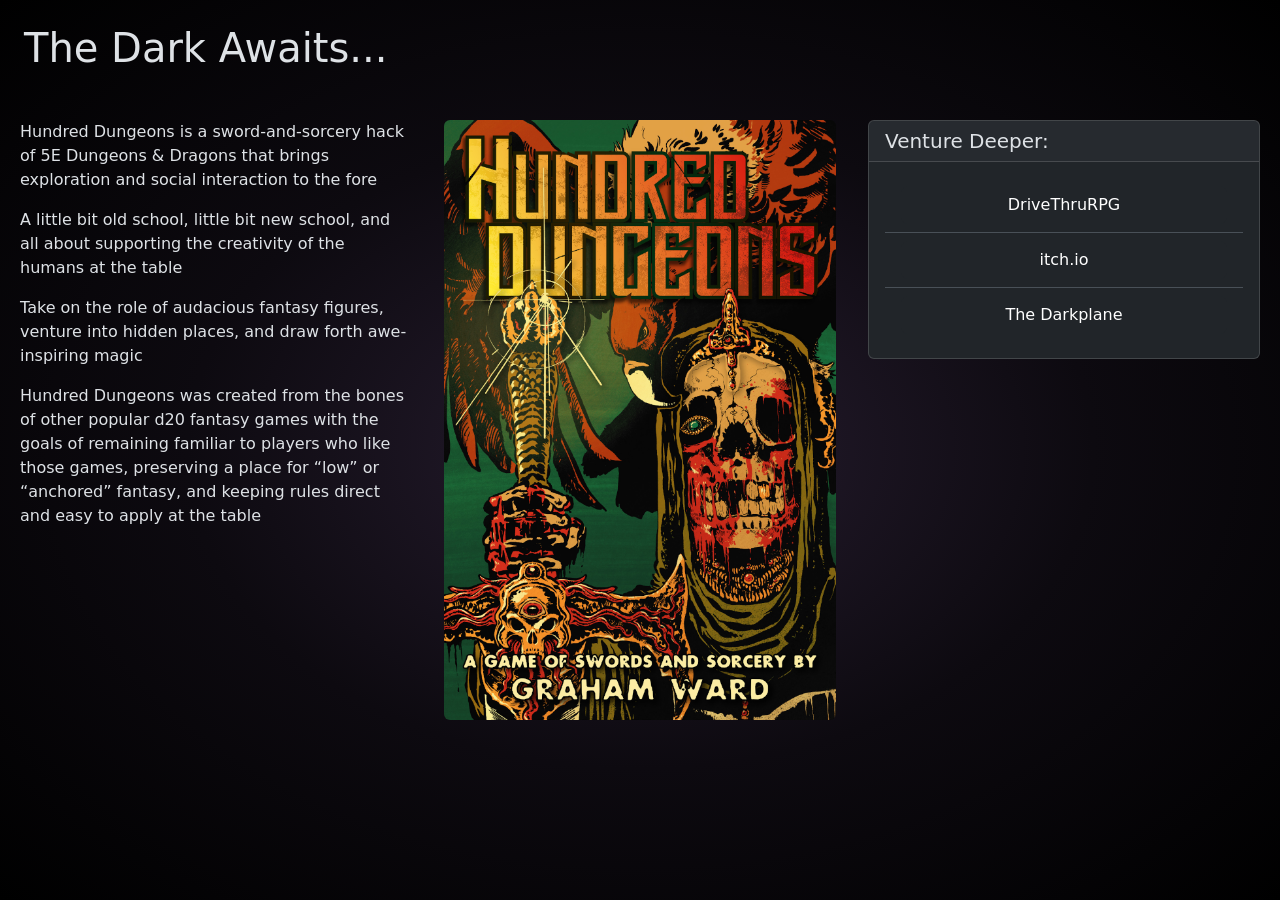
<file: index.html>
<!DOCTYPE html>
<html lang="en" data-bs-theme="dark">
  <head>
    <meta charset="UTF-8">
    <meta name="viewport" content="width=device-width, initial-scale=1.0">
    <meta http-equiv="X-UA-Compatible" content="ie=edge">
    <title>Hundred Dungeons</title>
    <link href="https://cdn.jsdelivr.net/npm/bootstrap@5.3.3/dist/css/bootstrap.min.css" rel="stylesheet" integrity="sha384-QWTKZyjpPEjISv5WaRU9OFeRpok6YctnYmDr5pNlyT2bRjXh0JMhjY6hW+ALEwIH" crossorigin="anonymous">
    <script src="https://cdn.jsdelivr.net/npm/bootstrap@5.3.3/dist/js/bootstrap.bundle.min.js" integrity="sha384-YvpcrYf0tY3lHB60NNkmXc5s9fDVZLESaAA55NDzOxhy9GkcIdslK1eN7N6jIeHz" crossorigin="anonymous"></script>
    <link rel="stylesheet" href="./style.css">
    <link rel="icon" href="./favicon.ico" type="image/x-icon">
  </head>
  <body>
    <main>
        <div class="container-fluid">
            <div class="row">
                <div class="col p-4">
                    <h1>The Dark Awaits...</h1>
                </div>
            </div>
            <div class="row gx-3">
                <div class="col-md p-3">
                    <p>Hundred Dungeons is a sword-and-sorcery hack of 5E Dungeons & Dragons that brings exploration and social interaction to the fore</p>
                    <p>A little bit old school, little bit new school, and all about supporting the creativity of the humans at the table</p>
                    <p>Take on the role of audacious fantasy figures, venture into hidden places, and draw forth awe-inspiring magic</p>
                    <p>Hundred Dungeons was created from the bones of other popular d20 fantasy games with the goals of remaining familiar to players who like those games, preserving a place for “low” or “anchored” fantasy, and keeping rules direct and easy to apply at the table</p>
                </div>
                <div class="col-md p-3">
                    <img src="images/hundreddungeons-cover.png" class="img-fluid rounded" alt="Hundred Dungeons - A Game of Swords and Sorcery by Graham Ward">
                </div>
                <div class="col-md p-3">
                    <div class="card">
                        <h5 class="card-header">Venture Deeper:</h5>
                        <div class="card-body">
                            <ul class="list-group list-group-flush">
                                <li class="list-group-item mtb-2 d-grid gap-2">
                                    <a href="https://www.drivethrurpg.com/en/product/498786/hundred-dungeons-player-packet-alpha" class="btn btn-dark">DriveThruRPG</a>
                                </li>
                                <li class="list-group-item mtb-2 d-grid gap-2">
                                    <a href="https://grahamward.itch.io/hundred-dungeons-alpha" class="btn btn-dark">itch.io</a>
                                </li>
                                <li class="list-group-item mtb-2 d-grid gap-2">
                                    <a href="https://darkplane.com" class="btn btn-dark">The Darkplane</a>
                                </li>
                            </ul>
                        </div>
                    </div>
                </div>
            </div>
        </div> 
    </main>
  </body>
</html>
</file>
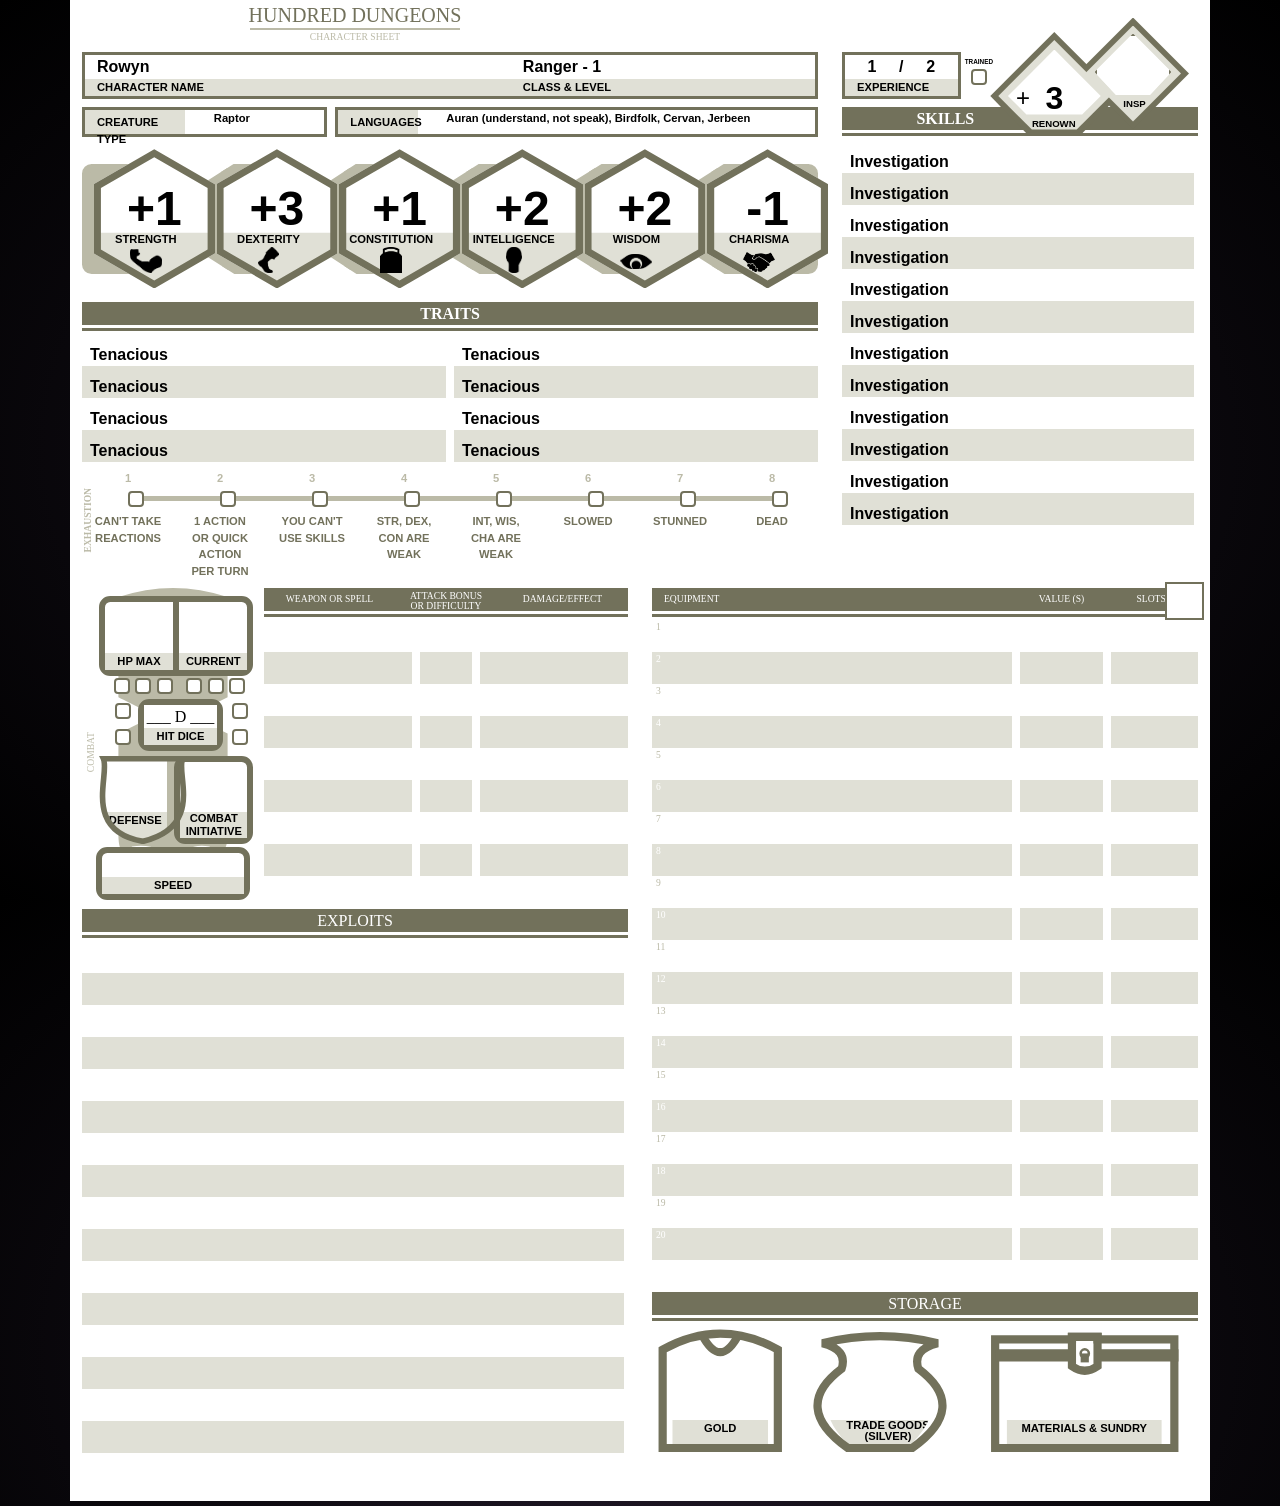
<file: character-sheet.html>
<!DOCTYPE html>
<html lang="en" data-bs-theme="dark">

<head>
    <meta charset="UTF-8">
    <meta name="viewport" content="width=device-width, initial-scale=1.0">
    <meta http-equiv="X-UA-Compatible" content="ie=edge">
    <title>Hundred Dungeons</title>
    <link href="https://cdn.jsdelivr.net/npm/bootstrap@5.3.3/dist/css/bootstrap.min.css" rel="stylesheet"
        integrity="sha384-QWTKZyjpPEjISv5WaRU9OFeRpok6YctnYmDr5pNlyT2bRjXh0JMhjY6hW+ALEwIH" crossorigin="anonymous">
    <script src="https://cdn.jsdelivr.net/npm/bootstrap@5.3.3/dist/js/bootstrap.bundle.min.js"
        integrity="sha384-YvpcrYf0tY3lHB60NNkmXc5s9fDVZLESaAA55NDzOxhy9GkcIdslK1eN7N6jIeHz"
        crossorigin="anonymous"></script>
    <link rel="stylesheet" href="./style.css">
    <link rel="icon" href="./favicon.ico" type="image/x-icon">
</head>

<body>
    <main>
        <div class="container" id="sheet-container">
            <div class="row">
                <div class="col-1"></div>
                <div class="col">
                    <div class="row sheet-header">
                        <div id="sheet-title">HUNDRED DUNGEONS</div>
                        <div id="sheet-subtitle">CHARACTER SHEET</div>
                    </div>
                </div>
                <div class="col-7"></div>
            </div>
            <div class="row">

                <div class="col-8" id="cs-upper-left">
                    <div class="container input-wrapper my-2" id="character-name-class-level-container">
                        <div class="row row-cols-2" id="character-name-class-input">
                            <div class="col-7" id="character-name-input">Rowyn</div>
                            <div class="col-5" id="character-class-level-input">Ranger - 1</div>
                        </div>
                        <div class="row row-cols-2" id="character-name-class-label">
                            <div class="col-7 cs-field-label" id="character-name-label">CHARACTER NAME</div>
                            <div class="col-5 cs-field-label" id="character-class-level-label">CLASS & LEVEL</div>
                        </div>
                    </div>

                    <div class="container my-2" id="character-type-langauges">
                        <div class="row ">
                            <div class="col-4 input-wrapper me-2">
                                <div class="row type-language position-relative">
                                    <div class="col-5 cs-field-label pe-0 h-100 position-absolute type-language-label"
                                        id="character-creature-type-label">CREATURE TYPE</div>
                                    <div class="col cs-field-input h-100 position-absolute w-50"
                                        id="character-creature-type-input">Raptor</div>
                                </div>
                            </div>
                            <div class="col input-wrapper">
                                <div class="row type-language position-relative">
                                    <div class="col-2 cs-field-label pe-0 position-absolute h-100 type-language-label"
                                        id="character-languages-label">LANGUAGES</div>
                                    <div class="col cs-field-input position-absolute h-100 w-75"
                                        id="character-languages-input">Auran (understand, not speak), Birdfolk, Cervan, Jerbeen</div>
                                </div>
                            </div>
                        </div>
                    </div>

                    <div class="container" id="character-attributes-hexes">
                        <div class="row row-cols-6 h-100 position-relative">
                            <div class="position-absolute sidebar-label" id="abilities-label">ABILITY SCORES</div>
                            <div class="w-100 position-absolute" id="row-attribute-hexes"></div>
                            <div class="position-relative col h-100" id="attribute-hex-strength">
                                <div class="hexagon position-absolute"></div>
                                <div class="hexagon-inner position-absolute">
                                    <div class="position-absolute attribute-value" id="strength-value">+1</div>
                                </div>
                                <div class="pentagon position-absolute"></div>
                                <div class="position-absolute attribute-label">STRENGTH</div>
                                <div class="position-absolute attribute-icon"><img src="images/icons/Str_Icon.png"
                                        alt="A heavily-muscled arm, flexing" /></div>
                            </div>
                            <div class="position-relative col h-100" id="attribute-hex-dexterity">
                                <div class="hexagon position-absolute"></div>
                                <div class="hexagon-inner position-absolute">
                                    <div class="position-absolute attribute-value" id="dexteriry-value">+3</div>
                                </div>
                                <div class="pentagon position-absolute"></div>
                                <div class="position-absolute attribute-label">DEXTERITY</div>
                                <div class="position-absolute attribute-icon"><img src="images/icons/Dex_Icon.png"
                                        alt="A booted foot sprining right-ward" /></div>
                            </div>
                            <div class="position-relative col h-100" id="attribute-hex-constitution">
                                <div class="hexagon position-absolute"></div>
                                <div class="hexagon-inner position-absolute">
                                    <div class="position-absolute attribute-value" id="constitution-value">+1</div>
                                </div>
                                <div class="pentagon position-absolute"></div>
                                <div class="position-absolute attribute-label">CONSTITUTION</div>
                                <div class="position-absolute attribute-icon"><img src="images/icons/Con_Icon.png"
                                        alt="A solid kettlebell" /></div>
                            </div>
                            <div class="position-relative col h-100" id="attribute-hex-intelligence">
                                <div class="hexagon position-absolute"></div>
                                <div class="hexagon-inner position-absolute">
                                    <div class="position-absolute attribute-value" id="intelligence-value">+2</div>
                                </div>
                                <div class="pentagon position-absolute"></div>
                                <div class="position-absolute attribute-label">INTELLIGENCE</div>
                                <div class="position-absolute attribute-icon"><img src="images/icons/Int_Icon.png"
                                        alt="A bulb-shaped figure similar to simplified human head" /></div>
                            </div>
                            <div class="position-relative col h-100" id="attribute-hex-wisdom">
                                <div class="hexagon position-absolute"></div>
                                <div class="hexagon-inner position-absolute">
                                    <div class="position-absolute attribute-value" id="wisdom-value">+2</div>
                                </div>
                                <div class="pentagon position-absolute"></div>
                                <div class="position-absolute attribute-label">WISDOM</div>
                                <div class="position-absolute attribute-icon"><img src="images/icons/Wis_Icon.png"
                                        alt="An open eye and pupil" /></div>
                            </div>
                            <div class="position-relative col h-100" id="attribute-hex-charisma">
                                <div class="hexagon position-absolute"></div>
                                <div class="hexagon-inner position-absolute">
                                    <div class="position-absolute attribute-value" id="charisma-value">-1</div>
                                </div>
                                <div class="pentagon position-absolute"></div>
                                <div class="position-absolute attribute-label">CHARISMA</div>
                                <div class="position-absolute attribute-icon"><img src="images/icons/Cha_Icon.png"
                                        alt="Two hands grasping in a handshake" /></div>
                            </div>
                        </div>
                    </div>

                    <div class="container my-2" id="character-traits">
                        <div class="row cs-table-caption">
                            <div class="col" id="cs-traits-caption">
                                TRAITS
                            </div>
                        </div>
                        <div class="row cs-tr-light">
                            <div class="col ps-0 pe-1">
                                <div class="cs-table-cell position-relative" id="character-trait-l1">
                                    <div class="trait-item position-absolute" id="trait-l1-value">Tenacious</div>
                                </div>
                            </div>
                            <div class="col ps-1 pe-0">
                                <div class="cs-table-cell position-relative" id="character-trait-r1">
                                    <div class="trait-item position-absolute" id="trait-r1-value">Tenacious</div>
                                </div>
                            </div>
                        </div>
                        <div class="row cs-tr-dark">
                            <div class="col ps-0 pe-1">
                                <div class="cs-table-cell position-relative" id="character-trait-l2">
                                    <div class="trait-item position-absolute" id="trait-l2-value">Tenacious</div>
                                </div>
                            </div>
                            <div class="col ps-1 pe-0">
                                <div class="cs-table-cell position-relative" id="character-trait-r2">
                                    <div class="trait-item position-absolute" id="trait-r2-value">Tenacious</div>
                                </div>
                            </div>
                        </div>
                        <div class="row cs-tr-light">
                            <div class="col ps-0 pe-1">
                                <div class="cs-table-cell position-relative" id="character-trait-l3">
                                    <div class="trait-item position-absolute" id="trait-l3-value">Tenacious</div>
                                </div>
                            </div>
                            <div class="col ps-1 pe-0">
                                <div class="cs-table-cell position-relative" id="character-trait-r3">
                                    <div class="trait-item position-absolute" id="trait-r3-value">Tenacious</div>
                                </div>
                            </div>
                        </div>
                        <div class="row cs-tr-dark">
                            <div class="col ps-0 pe-1">
                                <div class="cs-table-cell position-relative" id="character-trait-l4">
                                    <div class="trait-item position-absolute" id="trait-l4-value">Tenacious</div>
                                </div>
                            </div>
                            <div class="col ps-1 pe-0">
                                <div class="cs-table-cell position-relative" id="character-trait-r4">
                                    <div class="trait-item position-absolute" id="trait-r4-value">Tenacious</div>
                                </div>
                            </div>
                        </div>
                    </div>

                    <div class="container my-2" id="character-exhaustion">
                        <div class="row position-relative">
                            <div class="position-absolute" id="exhaustion-breadcrumb"></div>
                            <div class="position-relative">
                                <div class="position-absolute sidebar-label" id="exhaustion-label">EXHAUSTION</div>
                            </div>

                            <div class="position-relative col">
                                <div class="check-label-above w-100">
                                    <label class="form-check-label" for="character-exhaustion-1">1</label>
                                </div>
                                <div class="form-check">
                                    <input class="form-check-input input-box" type="checkbox"
                                        id="character-exhaustion-1" value="1">
                                </div>
                                <div class="check-label-below w-100">
                                    <label class="form-check-label" for="character-exhaustion-1">CAN'T TAKE
                                        REACTIONS</label>
                                </div>
                            </div>
                            <div class="position-relative col">
                                <div class="check-label-above w-100">
                                    <label class="form-check-label" for="character-exhaustion-2">2</label>
                                </div>
                                <div class="form-check">
                                    <input class="form-check-input input-box" type="checkbox"
                                        id="character-exhaustion-2" value="2">
                                </div>
                                <div class="check-label-below w-100">
                                    <label class="form-check-label" for="character-exhaustion-2">1 ACTION OR QUICK
                                        ACTION PER TURN</label>
                                </div>
                            </div>
                            <div class="position-relative col">
                                <div class="check-label-above w-100">
                                    <label class="form-check-label" for="character-exhaustion-3">3</label>
                                </div>
                                <div class="form-check">
                                    <input class="form-check-input input-box" type="checkbox"
                                        id="character-exhaustion-3" value="3">
                                </div>
                                <div class="check-label-below w-100">
                                    <label class="form-check-label" for="character-exhaustion-3">YOU CAN'T USE
                                        SKILLS</label>
                                </div>
                            </div>
                            <div class="position-relative col">
                                <div class="check-label-above w-100">
                                    <label class="form-check-label" for="character-exhaustion-4">4</label>
                                </div>
                                <div class="form-check">
                                    <input class="form-check-input input-box" type="checkbox"
                                        id="character-exhaustion-4" value="4">
                                </div>
                                <div class="check-label-below w-100">
                                    <label class="form-check-label" for="character-exhaustion-4">STR, DEX, CON ARE
                                        WEAK</label>
                                </div>
                            </div>
                            <div class="position-relative col">
                                <div class="check-label-above w-100">
                                    <label class="form-check-label" for="character-exhaustion-5">5</label>
                                </div>
                                <div class="form-check">
                                    <input class="form-check-input input-box" type="checkbox"
                                        id="character-exhaustion-5" value="5">
                                </div>
                                <div class="check-label-below w-100">
                                    <label class="form-check-label" for="character-exhaustion-6">INT, WIS, CHA ARE
                                        WEAK</label>
                                </div>
                            </div>
                            <div class="position-relative col">
                                <div class="check-label-above w-100">
                                    <label class="form-check-label" for="character-exhaustion-6">6</label>
                                </div>
                                <div class="form-check">
                                    <input class="form-check-input input-box" type="checkbox"
                                        id="character-exhaustion-6" value="6">
                                </div>
                                <div class="check-label-below w-100">
                                    <label class="form-check-label" for="character-exhaustion-6">SLOWED</label>
                                </div>
                            </div>
                            <div class="position-relative col">
                                <div class="check-label-above w-100">
                                    <label class="form-check-label" for="character-exhaustion-7">7</label>
                                </div>
                                <div class="form-check">
                                    <input class="form-check-input input-box" type="checkbox"
                                        id="character-exhaustion-7" value="7">
                                </div>
                                <div class="check-label-below w-100">
                                    <label class="form-check-label" for="character-exhaustion-7">STUNNED</label>
                                </div>
                            </div>
                            <div class="position-relative col">
                                <div class="check-label-above w-100">
                                    <label class="form-check-label" for="character-exhaustion-8">8</label>
                                </div>
                                <div class="form-check">
                                    <input class="form-check-input input-box" type="checkbox"
                                        id="character-exhaustion-8" value="8">
                                </div>
                                <div class="check-label-below w-100">
                                    <label class="form-check-label" for="character-exhaustion-8">DEAD</label>
                                </div>
                            </div>
                        </div>
                    </div>
                </div>

                <div class="col-4" id="cs-upper-right">
                    <div class="container my-2 position-relative">
                        <div class="row">
                            <div class="col-4 input-wrapper px-0">
                                <div class="row mx-0 exp-value" id="character-experience-input">
                                    <div class="col px-0" id="character-experience-current">1</div>
                                    /
                                    <div class="col px-0 exp-value" id="character-experience-to-level">2</div>
                                </div>
                                <div class="row mx-0">
                                    <div class="col-12 cs-field-label" id="character-experience-label">EXPERIENCE</div>
                                </div>

                            </div>
                            <div class="col-1 px-1" id="trained-check-wrapper">
                                <div class="check-label-above">
                                    <label class="form-check-label" id="character-trained-label"
                                        for="character-trained-check">TRAINED</label>
                                </div>
                                <div class="form-check p-0">
                                    <input class="form-check-input input-box m-0" type="checkbox"
                                        id="character-trained-check" value="1">
                                </div>
                            </div>
                            <div class="col-4 position-relative">
                                <div class="renown-pentagon-dark position-absolute"></div>
                                <div class="renown-pentagon-light position-absolute"></div>
                                <div class="renown-pentagon-white position-absolute">
                                    <div class="position-absolute" id="renown-value">3</div>
                                </div>
                                <div class="position-absolute" id="renown-bonus-label">+</div>
                                <div class="position-absolute" id="renown-label">RENOWN</div>
                            </div>
                            <div class="col-3 position-relative">
                                <div class="inspiration-rhombus-dark position-absolute"></div>
                                <div class="inspiration-rhombus-light position-absolute"></div>
                                <div class="inspiration-pentagon-white position-absolute">
                                    <div class="form-check position-relative w-100 h-100 p-0" id="inspiration-wrapper">
                                        <input class="form-check-input input-box position-absolute m-0" type="checkbox" id="inspiration-check" value="inspiration">
                                    </div>
                                </div>
                                <div class="position-absolute" id="inspiration-label">INSP</div>
                            </div>
                        </div>
                    </div>

                    <div class="container my-2">
                        <div class="row cs-table-caption" id="cs-skills-caption-wrapper">
                            <div class="col" id="cs-skills-caption">
                                SKILLS
                            </div>
                        </div>
                        <div class="row cs-tr-light">
                            <div class="col ps-0 pe-1">
                                <div class="cs-table-cell position-relative">
                                    <div class="skill-value position-absolute" id="character-skill-1">Investigation</div>
                                </div>
                            </div>
                        </div>
                        <div class="row cs-tr-dark">
                            <div class="col ps-0 pe-1">
                                <div class="cs-table-cell position-relative">
                                    <div class="skill-value position-absolute" id="character-skill-2">Investigation</div>
                                </div>
                            </div>
                        </div>
                        <div class="row cs-tr-light">
                            <div class="col ps-0 pe-1">
                                <div class="cs-table-cell position-relative">
                                    <div class="skill-value position-absolute" id="character-skill-3">Investigation</div>
                                </div>
                            </div>
                        </div>
                        <div class="row cs-tr-dark">
                            <div class="col ps-0 pe-1">
                                <div class="cs-table-cell position-relative">
                                    <div class="skill-value position-absolute" id="character-skill-4">Investigation</div>
                                </div>
                            </div>
                        </div>
                        <div class="row cs-tr-light">
                            <div class="col ps-0 pe-1">
                                <div class="cs-table-cell position-relative">
                                    <div class="skill-value position-absolute" id="character-skill-5">Investigation</div>
                                </div>
                            </div>
                        </div>
                        <div class="row cs-tr-dark">
                            <div class="col ps-0 pe-1">
                                <div class="cs-table-cell position-relative">
                                    <div class="skill-value position-absolute" id="character-skill-6">Investigation</div>
                                </div>
                            </div>
                        </div>
                        <div class="row cs-tr-light">
                            <div class="col ps-0 pe-1">
                                <div class="cs-table-cell position-relative">
                                    <div class="skill-value position-absolute" id="character-skill-7">Investigation</div>
                                </div>
                            </div>
                        </div>
                        <div class="row cs-tr-dark">
                            <div class="col ps-0 pe-1">
                                <div class="cs-table-cell position-relative">
                                    <div class="skill-value position-absolute" id="character-skill-8">Investigation</div>
                                </div>
                            </div>
                        </div>
                        <div class="row cs-tr-light">
                            <div class="col ps-0 pe-1">
                                <div class="cs-table-cell position-relative">
                                    <div class="skill-value position-absolute" id="character-skill-9">Investigation</div>
                                </div>
                            </div>
                        </div>
                        <div class="row cs-tr-dark">
                            <div class="col ps-0 pe-1">
                                <div class="cs-table-cell position-relative">
                                    <div class="skill-value position-absolute" id="character-skill-10">Investigation</div>
                                </div>
                            </div>
                        </div>
                        <div class="row cs-tr-light">
                            <div class="col ps-0 pe-1">
                                <div class="cs-table-cell position-relative">
                                    <div class="skill-value position-absolute" id="character-skill-11">Investigation</div>
                                </div>
                            </div>
                        </div>
                        <div class="row cs-tr-dark">
                            <div class="col ps-0 pe-1">
                                <div class="cs-table-cell position-relative">
                                    <div class="skill-value position-absolute" id="character-skill-12">Investigation</div>
                                </div>
                            </div>
                        </div>
                    </div>
                </div>
            </div>
            <div class="row">
                <div class="col-6" id="bottom-left">
                    <div class="container position-relative" id="combat-weapons">
                        <div class="position-absolute sidebar-label" id="combat-label">COMBAT</div>
                        <div class="row position-relative">
                            <div class="col-4 position-relative px-0" id="combat-stats">
                                <div class="position-absolute h-100 w-100 combat-summary-background">
                                    <svg viewBox="0 0 100 165" xmlns="http://www.w3.org/2000/svg"
                                        xmlns:xlink="http://www.w3.org/1999/xlink">
                                        <path fill="#bbbaa7" d="m 20,5 
                                        Q 50,-5 80,5
                                        Q 80,50 80,60 
                                        Q 60,70 60,70
                                        Q 60,70 80,80
                                        Q 80,70 80,135
                                        Q 80,150 70,142
                                        Q 57,140 52.5,150
                                        L 47.5, 150
                                        Q 43,140 27.5,142
                                        Q 20,150 20,135
                                        Q 20,80 20,80
                                        Q 20,80 40,70
                                        Q 20,60 20,60
                                        z"></path>
                                    </svg>
                                </div>
                                <div class="row position-relative" id="combat-hp-summary">
                                    <div class="col px-0 position-relative" id="hp-max-box">
                                        <div class="attribute-label hp-summary-label w-100 position-absolute"
                                            id="hp-max-label">HP MAX</div>
                                    </div>
                                    <div class="col px-0 position-relative" id="hp-current-box">
                                        <div class="attribute-label hp-summary-label w-100 position-absolute"
                                            id="hp-current-label">CURRENT</div>
                                    </div>
                                </div>
                                <div class="row position-relative gx-0" id="hit-dice-uses">
                                    <div class="col form-check px-0">
                                        <input class="form-check-input input-box mx-0" type="checkbox" id="hit-dice-1"
                                            value="1">
                                    </div>
                                    <div class="col form-check px-0">
                                        <input class="form-check-input input-box mx-0" type="checkbox" id="hit-dice-2"
                                            value="2">
                                    </div>
                                    <div class="col form-check ps-0 pe-1">
                                        <input class="form-check-input input-box mx-0" type="checkbox" id="hit-dice-3"
                                            value="3">
                                    </div>

                                    <div class="col form-check ps-1 pe-0">
                                        <input class="form-check-input input-box mx-0" type="checkbox" id="hit-dice-4"
                                            value="4">
                                    </div>
                                    <div class="col form-check px-0">
                                        <input class="form-check-input input-box mx-0" type="checkbox" id="hit-dice-5"
                                            value="5">
                                    </div>
                                    <div class="col form-check px-0">
                                        <input class="form-check-input input-box mx-0" type="checkbox" id="hit-dice-6"
                                            value="6">
                                    </div>
                                </div>
                                <div class="row position-relative gx-0" id="hit-dice-summary">
                                    <div class="col-1 px-0 position-relative">
                                        <div class="row">
                                            <div class="col form-check px-0" id="hit-dice-ll">
                                                <input class="form-check-input input-box mx-0" type="checkbox"
                                                    id="hit-dice-7" value="7">
                                            </div>
                                        </div>
                                        <div class="row">
                                            <div class="col form-check px-0">
                                                <input class="form-check-input input-box mx-0" type="checkbox"
                                                    id="hit-dice-8" value="8">
                                            </div>
                                        </div>
                                    </div>
                                    <div class="position-relative px-0 col-7" id="hit-dice-box">
                                        <div class="w-100 position-absolute" id="hit-dice-counts">
                                            <span class="hit-dice-input" id="hit-dice-number">___</span>
                                            D
                                            <span class="hit-dice-input" id="hit-dice-type">___</span>
                                        </div>
                                        <div class="w-100 position-absolute attribute-label hp-summary-label"
                                            id="hit-dice-label">
                                            HIT DICE
                                        </div>
                                    </div>
                                    <div class="col-1 px-0 position-relative" id="hit-dice-lr">
                                        <div class="row">
                                            <div class="col form-check px-0">
                                                <input class="form-check-input input-box mx-0" type="checkbox"
                                                    id="hit-dice-9" value="9">
                                            </div>
                                        </div>
                                        <div class="row">
                                            <div class="col form-check px-0">
                                                <input class="form-check-input input-box mx-0" type="checkbox"
                                                    id="hit-dice-10" value="10">
                                            </div>
                                        </div>
                                    </div>
                                </div>
                                <div class="row position-relative" id="defense-initiative">
                                    <div class="col position-relative px-0 me-1" id="defense-wrapper">
                                        <div class="position-relative px-0 me-1" id="combat-defense-clip">
                                            <svg class="position-absolute" id="defense-shield-clip"
                                                viewBox="0 0 100 100" xmlns="http://www.w3.org/2000/svg">
                                                <clipPath id="shield-clip" clipPathUnits="userSpaceOnUse">
                                                    <path d="M 0,0
                                                  C 8,20 -20,85 46,86
                                                  C 84,70 76,12 86,0 z" />
                                                </clipPath>
                                            </svg>
                                            <div class="w-100 position-absolute attribute-label hp-summary-label"
                                                id="defense-label">DEFENSE</div>
                                        </div>
                                        <div class="position-relative px-0 me-1" id="combat-defense">
                                            <svg class="position-absolute" id="defense-shield" viewBox="0 0 100 100"
                                                xmlns="http://www.w3.org/2000/svg">
                                                <path fill="transparent" d="M 5,3
                                                  C 13,20 -20,85 50,97
                                                  C 120,80 87,20 95,3 z" />
                                            </svg>
                                        </div>
                                    </div>
                                    <div class="col position-relative px-0 ms-1" id="combat-initiative">
                                        <div class="" id="combat-initiative-box">
                                            <div class="w-100 position-absolute attribute-label hp-summary-label"
                                                id="initiative-label">COMBAT INITIATIVE</div>
                                        </div>
                                    </div>
                                </div>
                                <div class="container position-relative" id="combat-speed">
                                    <div class="row position-relative" id="combat-speed-input-area">
                                        <div class="col" id="combat-speed-input">
                                            &nbsp;
                                        </div>
                                    </div>
                                    <div class="row position-relative" id="combat-speed-label-area">
                                        <div class="col cs-field-label attribute-label" id="combat-speed-label">SPEED
                                        </div>
                                    </div>
                                </div>
                            </div>
                            <div class="col-8">
                                <div class="row cs-table-caption" id="cs-weapons-caption">
                                    <div class="col weapon-caption weapon-caption-long">WEAPON OR SPELL</div>
                                    <div class="col weapon-caption weapon-caption-short">ATTACK BONUS OR DIFFICULTY
                                    </div>
                                    <div class="col weapon-caption weapon-caption-long">DAMAGE/EFFECT</div>
                                </div>
                                <div class="row cs-tr-light">
                                    <div class="col-5 ps-0 pe-1">
                                        <div class="cs-table-cell" id="weapon-l1">&nbsp;</div>
                                    </div>
                                    <div class="col-2 ps-1 pe-1">
                                        <div class="cs-table-cell" id="weapon-m1">&nbsp;</div>
                                    </div>
                                    <div class="col-5 ps-1 pe-0">
                                        <div class="cs-table-cell" id="weapon-r1">&nbsp;</div>
                                    </div>
                                </div>
                                <div class="row cs-tr-dark">
                                    <div class="col-5 ps-0 pe-1">
                                        <div class="cs-table-cell" id="weapon-l2">&nbsp;</div>
                                    </div>
                                    <div class="col-2 ps-1 pe-1">
                                        <div class="cs-table-cell" id="weapon-m2">&nbsp;</div>
                                    </div>
                                    <div class="col-5 ps-1 pe-0">
                                        <div class="cs-table-cell" id="weapon-r2">&nbsp;</div>
                                    </div>
                                </div>
                                <div class="row cs-tr-light">
                                    <div class="col-5 ps-0 pe-1">
                                        <div class="cs-table-cell" id="weapon-l3">&nbsp;</div>
                                    </div>
                                    <div class="col-2 ps-1 pe-1">
                                        <div class="cs-table-cell" id="weapon-m3">&nbsp;</div>
                                    </div>
                                    <div class="col-5 ps-1 pe-0">
                                        <div class="cs-table-cell" id="weapon-r3">&nbsp;</div>
                                    </div>
                                </div>
                                <div class="row cs-tr-dark">
                                    <div class="col-5 ps-0 pe-1">
                                        <div class="cs-table-cell" id="weapon-l4">&nbsp;</div>
                                    </div>
                                    <div class="col-2 ps-1 pe-1">
                                        <div class="cs-table-cell" id="weapon-m4">&nbsp;</div>
                                    </div>
                                    <div class="col-5 ps-1 pe-0">
                                        <div class="cs-table-cell" id="weapon-r4">&nbsp;</div>
                                    </div>
                                </div>
                                <div class="row cs-tr-light">
                                    <div class="col-5 ps-0 pe-1">
                                        <div class="cs-table-cell" id="weapon-l5">&nbsp;</div>
                                    </div>
                                    <div class="col-2 ps-1 pe-1">
                                        <div class="cs-table-cell" id="weapon-m5">&nbsp;</div>
                                    </div>
                                    <div class="col-5 ps-1 pe-0">
                                        <div class="cs-table-cell" id="weapon-r5">&nbsp;</div>
                                    </div>
                                </div>
                                <div class="row cs-tr-dark">
                                    <div class="col-5 ps-0 pe-1">
                                        <div class="cs-table-cell" id="weapon-l6">&nbsp;</div>
                                    </div>
                                    <div class="col-2 ps-1 pe-1">
                                        <div class="cs-table-cell" id="weapon-m6">&nbsp;</div>
                                    </div>
                                    <div class="col-5 ps-1 pe-0">
                                        <div class="cs-table-cell" id="weapon-r6">&nbsp;</div>
                                    </div>
                                </div>
                                <div class="row cs-tr-light">
                                    <div class="col-5 ps-0 pe-1">
                                        <div class="cs-table-cell" id="weapon-l7">&nbsp;</div>
                                    </div>
                                    <div class="col-2 ps-1 pe-1">
                                        <div class="cs-table-cell" id="weapon-m7">&nbsp;</div>
                                    </div>
                                    <div class="col-5 ps-1 pe-0">
                                        <div class="cs-table-cell" id="weapon-r7">&nbsp;</div>
                                    </div>
                                </div>
                                <div class="row cs-tr-dark">
                                    <div class="col-5 ps-0 pe-1">
                                        <div class="cs-table-cell" id="weapon-l8">&nbsp;</div>
                                    </div>
                                    <div class="col-2 ps-1 pe-1">
                                        <div class="cs-table-cell" id="weapon-m8">&nbsp;</div>
                                    </div>
                                    <div class="col-5 ps-1 pe-0">
                                        <div class="cs-table-cell" id="weapon-r8">&nbsp;</div>
                                    </div>
                                </div>
                            </div>
                        </div>

                    </div>
                    <div class="container" id="exploits">
                        <div class="row cs-table-caption">
                            <div class="col" id="cs-exploits-caption">
                                EXPLOITS
                            </div>
                        </div>
                        <div class="row cs-tr-light">
                            <div class="col ps-0 pe-1">
                                <div class="cs-table-cell" id="character-exploit-1">&nbsp;</div>
                            </div>
                        </div>
                        <div class="row cs-tr-dark">
                            <div class="col ps-0 pe-1">
                                <div class="cs-table-cell" id="character-exploit-2">&nbsp;</div>
                            </div>
                        </div>
                        <div class="row cs-tr-light">
                            <div class="col ps-0 pe-1">
                                <div class="cs-table-cell" id="character-exploit-3">&nbsp;</div>
                            </div>
                        </div>
                        <div class="row cs-tr-dark">
                            <div class="col ps-0 pe-1">
                                <div class="cs-table-cell" id="character-exploit-4">&nbsp;</div>
                            </div>
                        </div>
                        <div class="row cs-tr-light">
                            <div class="col ps-0 pe-1">
                                <div class="cs-table-cell" id="character-exploit-5">&nbsp;</div>
                            </div>
                        </div>
                        <div class="row cs-tr-dark">
                            <div class="col ps-0 pe-1">
                                <div class="cs-table-cell" id="character-exploit-6">&nbsp;</div>
                            </div>
                        </div>
                        <div class="row cs-tr-light">
                            <div class="col ps-0 pe-1">
                                <div class="cs-table-cell" id="character-exploit-7">&nbsp;</div>
                            </div>
                        </div>
                        <div class="row cs-tr-dark">
                            <div class="col ps-0 pe-1">
                                <div class="cs-table-cell" id="character-exploit-8">&nbsp;</div>
                            </div>
                        </div>
                        <div class="row cs-tr-light">
                            <div class="col ps-0 pe-1">
                                <div class="cs-table-cell" id="character-exploit-9">&nbsp;</div>
                            </div>
                        </div>
                        <div class="row cs-tr-dark">
                            <div class="col ps-0 pe-1">
                                <div class="cs-table-cell" id="character-exploit-10">&nbsp;</div>
                            </div>
                        </div>
                        <div class="row cs-tr-light">
                            <div class="col ps-0 pe-1">
                                <div class="cs-table-cell" id="character-exploit-11">&nbsp;</div>
                            </div>
                        </div>
                        <div class="row cs-tr-dark">
                            <div class="col ps-0 pe-1">
                                <div class="cs-table-cell" id="character-exploit-12">&nbsp;</div>
                            </div>
                        </div>
                        <div class="row cs-tr-light">
                            <div class="col ps-0 pe-1">
                                <div class="cs-table-cell" id="character-exploit-13">&nbsp;</div>
                            </div>
                        </div>
                        <div class="row cs-tr-dark">
                            <div class="col ps-0 pe-1">
                                <div class="cs-table-cell" id="character-exploit-14">&nbsp;</div>
                            </div>
                        </div>
                        <div class="row cs-tr-light">
                            <div class="col ps-0 pe-1">
                                <div class="cs-table-cell" id="character-exploit-15">&nbsp;</div>
                            </div>
                        </div>
                        <div class="row cs-tr-dark">
                            <div class="col ps-0 pe-1">
                                <div class="cs-table-cell" id="character-exploit-16">&nbsp;</div>
                            </div>
                        </div>
                    </div>
                </div>

                <div class="col-6" id="bottom-right">
                    <div class="container" id="equipment-container">
                        <div class="row cs-table-caption" id="cs-equipment-caption">
                            <div class="col-8 equipment-caption" id="equipment-heading">EQUIPMENT</div>
                            <div class="col-2 equipment-caption">VALUE (S)</div>
                            <div class="col-2 equipment-caption position-relative">
                                SLOTS/
                                <div class="form-check-input input-box position-absolute" id="equipment-slots-input">
                                </div>
                            </div>
                        </div>
                        <div class="row cs-tr-light">
                            <div class="col-8 ps-0 pe-1">
                                <div class="cs-table-cell" id="equipment-l1">
                                    <span class="equipment-row-label equipment-row-label-light">
                                        1
                                    </span>
                                </div>
                            </div>
                            <div class="col-2 ps-1 pe-1">
                                <div class="cs-table-cell" id="equipment-m1">&nbsp;</div>
                            </div>
                            <div class="col-2 ps-1 pe-0">
                                <div class="cs-table-cell" id="equipment-r1">&nbsp;</div>
                            </div>
                        </div>
                        <div class="row cs-tr-dark">
                            <div class="col-8 ps-0 pe-1">
                                <div class="cs-table-cell" id="equipment-l2">
                                    <span class="equipment-row-label equipment-row-label-dark">
                                        2
                                    </span>
                                </div>
                            </div>
                            <div class="col-2 ps-1 pe-1">
                                <div class="cs-table-cell" id="equipment-m2">&nbsp;</div>
                            </div>
                            <div class="col-2 ps-1 pe-0">
                                <div class="cs-table-cell" id="equipment-r2">&nbsp;</div>
                            </div>
                        </div>
                        <div class="row cs-tr-light">
                            <div class="col-8 ps-0 pe-1">
                                <div class="cs-table-cell" id="equipment-l3">
                                    <span class="equipment-row-label equipment-row-label-light">
                                        3
                                    </span>
                                </div>
                            </div>
                            <div class="col-2 ps-1 pe-1">
                                <div class="cs-table-cell" id="equipment-m3">&nbsp;</div>
                            </div>
                            <div class="col-2 ps-1 pe-0">
                                <div class="cs-table-cell" id="equipment-r3">&nbsp;</div>
                            </div>
                        </div>
                        <div class="row cs-tr-dark">
                            <div class="col-8 ps-0 pe-1">
                                <div class="cs-table-cell" id="equipment-l4">
                                    <span class="equipment-row-label equipment-row-label-dark">
                                        4
                                        </spa>
                                </div>
                            </div>
                            <div class="col-2 ps-1 pe-1">
                                <div class="cs-table-cell" id="equipment-m4">&nbsp;</div>
                            </div>
                            <div class="col-2 ps-1 pe-0">
                                <div class="cs-table-cell" id="equipment-r4">&nbsp;</div>
                            </div>
                        </div>
                        <div class="row cs-tr-light">
                            <div class="col-8 ps-0 pe-1">
                                <div class="cs-table-cell" id="equipment-l5">
                                    <span class="equipment-row-label equipment-row-label-light">
                                        5
                                    </span>
                                </div>
                            </div>
                            <div class="col-2 ps-1 pe-1">
                                <div class="cs-table-cell" id="equipment-m5">&nbsp;</div>
                            </div>
                            <div class="col-2 ps-1 pe-0">
                                <div class="cs-table-cell" id="equipment-r5">&nbsp;</div>
                            </div>
                        </div>
                        <div class="row cs-tr-dark">
                            <div class="col-8 ps-0 pe-1">
                                <div class="cs-table-cell" id="equipment-l6">
                                    <span class="equipment-row-label equipment-row-label-dark">
                                        6
                                    </span>
                                </div>
                            </div>
                            <div class="col-2 ps-1 pe-1">
                                <div class="cs-table-cell" id="equipment-m6">&nbsp;</div>
                            </div>
                            <div class="col-2 ps-1 pe-0">
                                <div class="cs-table-cell" id="equipment-r6">&nbsp;</div>
                            </div>
                        </div>
                        <div class="row cs-tr-light">
                            <div class="col-8 ps-0 pe-1">
                                <div class="cs-table-cell" id="equipment-l7">
                                    <span class="equipment-row-label equipment-row-label-light">
                                        7
                                    </span>
                                </div>
                            </div>
                            <div class="col-2 ps-1 pe-1">
                                <div class="cs-table-cell" id="equipment-m7">&nbsp;</div>
                            </div>
                            <div class="col-2 ps-1 pe-0">
                                <div class="cs-table-cell" id="equipment-r7">&nbsp;</div>
                            </div>
                        </div>
                        <div class="row cs-tr-dark">
                            <div class="col-8 ps-0 pe-1">
                                <div class="cs-table-cell" id="equipment-l8">
                                    <span class="equipment-row-label equipment-row-label-dark">
                                        8
                                    </span>
                                </div>
                            </div>
                            <div class="col-2 ps-1 pe-1">
                                <div class="cs-table-cell" id="equipment-m8">&nbsp;</div>
                            </div>
                            <div class="col-2 ps-1 pe-0">
                                <div class="cs-table-cell" id="equipment-r8">&nbsp;</div>
                            </div>
                        </div>
                        <div class="row cs-tr-light">
                            <div class="col-8 ps-0 pe-1">
                                <div class="cs-table-cell" id="equipment-l9">
                                    <span class="equipment-row-label equipment-row-label-light">
                                        9
                                    </span>
                                </div>
                            </div>
                            <div class="col-2 ps-1 pe-1">
                                <div class="cs-table-cell" id="equipment-m9">&nbsp;</div>
                            </div>
                            <div class="col-2 ps-1 pe-0">
                                <div class="cs-table-cell" id="equipment-r9">&nbsp;</div>
                            </div>
                        </div>
                        <div class="row cs-tr-dark">
                            <div class="col-8 ps-0 pe-1">
                                <div class="cs-table-cell" id="equipment-l10">
                                    <span class="equipment-row-label equipment-row-label-dark">
                                        10
                                    </span>
                                </div>
                            </div>
                            <div class="col-2 ps-1 pe-1">
                                <div class="cs-table-cell" id="equipment-m10">&nbsp;</div>
                            </div>
                            <div class="col-2 ps-1 pe-0">
                                <div class="cs-table-cell" id="equipment-r10">&nbsp;</div>
                            </div>
                        </div>
                        <div class="row cs-tr-light">
                            <div class="col-8 ps-0 pe-1">
                                <div class="cs-table-cell" id="equipment-l11">
                                    <span class="equipment-row-label equipment-row-label-light">
                                        11
                                    </span>
                                </div>
                            </div>
                            <div class="col-2 ps-1 pe-1">
                                <div class="cs-table-cell" id="equipment-m1">&nbsp;</div>
                            </div>
                            <div class="col-2 ps-1 pe-0">
                                <div class="cs-table-cell" id="equipment-r11">&nbsp;</div>
                            </div>
                        </div>
                        <div class="row cs-tr-dark">
                            <div class="col-8 ps-0 pe-1">
                                <div class="cs-table-cell" id="equipment-l12">
                                    <span class="equipment-row-label equipment-row-label-dark">
                                        12
                                    </span>
                                </div>
                            </div>
                            <div class="col-2 ps-1 pe-1">
                                <div class="cs-table-cell" id="equipment-m12">&nbsp;</div>
                            </div>
                            <div class="col-2 ps-1 pe-0">
                                <div class="cs-table-cell" id="equipment-r12">&nbsp;</div>
                            </div>
                        </div>
                        <div class="row cs-tr-light">
                            <div class="col-8 ps-0 pe-1">
                                <div class="cs-table-cell" id="equipment-l13">
                                    <span class="equipment-row-label equipment-row-label-light">
                                        13
                                    </span>
                                </div>
                            </div>
                            <div class="col-2 ps-1 pe-1">
                                <div class="cs-table-cell" id="equipment-m13">&nbsp;</div>
                            </div>
                            <div class="col-2 ps-1 pe-0">
                                <div class="cs-table-cell" id="equipment-r13">&nbsp;</div>
                            </div>
                        </div>
                        <div class="row cs-tr-dark">
                            <div class="col-8 ps-0 pe-1">
                                <div class="cs-table-cell" id="equipment-l14">
                                    <span class="equipment-row-label equipment-row-label-dark">
                                        14
                                    </span>
                                </div>
                            </div>
                            <div class="col-2 ps-1 pe-1">
                                <div class="cs-table-cell" id="equipment-m14">&nbsp;</div>
                            </div>
                            <div class="col-2 ps-1 pe-0">
                                <div class="cs-table-cell" id="equipment-r14">&nbsp;</div>
                            </div>
                        </div>
                        <div class="row cs-tr-light">
                            <div class="col-8 ps-0 pe-1">
                                <div class="cs-table-cell" id="equipment-l15">
                                    <span class="equipment-row-label equipment-row-label-light">
                                        15
                                    </span>
                                </div>
                            </div>
                            <div class="col-2 ps-1 pe-1">
                                <div class="cs-table-cell" id="equipment-m15">&nbsp;</div>
                            </div>
                            <div class="col-2 ps-1 pe-0">
                                <div class="cs-table-cell" id="equipment-r15">&nbsp;</div>
                            </div>
                        </div>
                        <div class="row cs-tr-dark">
                            <div class="col-8 ps-0 pe-1">
                                <div class="cs-table-cell" id="equipment-l6">
                                    <span class="equipment-row-label equipment-row-label-dark">
                                        16
                                    </span>
                                </div>
                            </div>
                            <div class="col-2 ps-1 pe-1">
                                <div class="cs-table-cell" id="equipment-m16">&nbsp;</div>
                            </div>
                            <div class="col-2 ps-1 pe-0">
                                <div class="cs-table-cell" id="equipment-r16">&nbsp;</div>
                            </div>
                        </div>
                        <div class="row cs-tr-light">
                            <div class="col-8 ps-0 pe-1">
                                <div class="cs-table-cell" id="equipment-l17">
                                    <span class="equipment-row-label equipment-row-label-light">
                                        17
                                    </span>
                                </div>
                            </div>
                            <div class="col-2 ps-1 pe-1">
                                <div class="cs-table-cell" id="equipment-m17">&nbsp;</div>
                            </div>
                            <div class="col-2 ps-1 pe-0">
                                <div class="cs-table-cell" id="equipment-r17">&nbsp;</div>
                            </div>
                        </div>
                        <div class="row cs-tr-dark">
                            <div class="col-8 ps-0 pe-1">
                                <div class="cs-table-cell" id="equipment-l18">
                                    <span class="equipment-row-label equipment-row-label-dark">
                                        18
                                    </span>
                                </div>
                            </div>
                            <div class="col-2 ps-1 pe-1">
                                <div class="cs-table-cell" id="equipment-m18">&nbsp;</div>
                            </div>
                            <div class="col-2 ps-1 pe-0">
                                <div class="cs-table-cell" id="equipment-r18">&nbsp;</div>
                            </div>
                        </div>
                        <div class="row cs-tr-light">
                            <div class="col-8 ps-0 pe-1">
                                <div class="cs-table-cell" id="equipment-l19">
                                    <span class="equipment-row-label equipment-row-label-light">
                                        19
                                    </span>
                                </div>
                            </div>
                            <div class="col-2 ps-1 pe-1">
                                <div class="cs-table-cell" id="equipment-m19">&nbsp;</div>
                            </div>
                            <div class="col-2 ps-1 pe-0">
                                <div class="cs-table-cell" id="equipment-r19">&nbsp;</div>
                            </div>
                        </div>
                        <div class="row cs-tr-dark">
                            <div class="col-8 ps-0 pe-1">
                                <div class="cs-table-cell" id="equipment-l20">
                                    <span class="equipment-row-label equipment-row-label-dark">
                                        20
                                    </span>
                                </div>
                            </div>
                            <div class="col-2 ps-1 pe-1">
                                <div class="cs-table-cell" id="equipment-m20">&nbsp;</div>
                            </div>
                            <div class="col-2 ps-1 pe-0">
                                <div class="cs-table-cell" id="equipment-r20">&nbsp;</div>
                            </div>
                        </div>

                    </div>

                    <div class="container" id="storage">
                        <div class="row cs-table-caption">
                            <div class="col" id="cs-storage-caption">
                                STORAGE
                            </div>
                        </div>
                        <div class="row" id="storage-icons">
                            <div class="col-3 storage-bin position-relative px-0" id="storage-gold">
                                <div class="storage-clipped position-absolute" id="storage-gold-clipped">
                                    <svg class="position-absolute" viewBox="0 0 100 100"
                                        xmlns="http://www.w3.org/2000/svg">
                                        <clipPath id="gold-clippath" clipPathUnits="objectBoundingBox">
                                            <path d="M .15,.20
                                                       V .97
                                                       H .85
                                                      V .20
                                                      Q .50,-.05 .15,.20 z" />
                                        </clipPath>
                                    </svg>
                                    <div class="w-100 position-absolute attribute-label hp-summary-label"
                                        id="storage-gold-label">GOLD</div>
                                </div>
                                <div class="storage position-absolute" id="gold-container">
                                    <svg class="position-absolute" id="gold-drawing" viewBox="0 0 100 100"
                                        xmlns="http://www.w3.org/2000/svg">
                                        <path d="M 5,20
                                           V 97
                                           H 95
                                           V 20
                                           Q 50,-5 5, 20 z" />
                                        <path d="M 35,7
                                             Q 50,37 65,7"></path>
                                    </svg>
                                </div>
                            </div>
                            <div class="col-4 storage-bin position-relative px-0" id="storage-silver">
                                <div class="storage-clipped position-absolute" id="storage-silver-clipped">
                                    <svg class="position-absolute" viewBox="0 0 100 100"
                                        xmlns="http://www.w3.org/2000/svg">
                                        <clipPath id="silver-clippath" clipPathUnits="objectBoundingBox">
                                            <path d="M 0.25,0.15
                                            Q 0.33,0.20 0.3,0.35
                                            Q 0.1,0.65 0.35,0.97
                                            H 0.65
                                            Q 0.9,0.65 0.7,0.35
                                            Q 0.67,0.20 0.75,0.15
                                            Q 0.50,0.04 0.25,0.15 z" />
                                        </clipPath>
                                    </svg>
                                    <div class="w-100 position-absolute attribute-label hp-summary-label"id="storage-silver-label">
                                        <div id="silver-label">TRADE GOODS (SILVER)</div>
                                    </div>
                                </div>
                                <div class="storage position-absolute" id="silver-container">
                                    <svg class="position-absolute" id="silver-drawing" viewBox="0 0 100 100"
                                        xmlns="http://www.w3.org/2000/svg">
                                        <path d="M 5,15
                                           Q 25,20 20,35
                                           Q -20,65 25,97
                                           H 75
                                           Q 120,65 80,35
                                           Q 75,20 95,15
                                           Q 50,4  5,15 z"/>
                                    </svg>
                                </div>
                            </div>
                            <div class="col-5 storage-bin position-relative px-0" id="storage-materials">
                                <div class="storage-clipped position-absolute" id="storage-materials-clipped">
                                    <svg class="position-absolute" viewBox="0 0 150 100"
                                        xmlns="http://www.w3.org/2000/svg">
                                        <clipPath id="materials-clippath" clipPathUnits="objectBoundingBox">
                                            <path d="M 0.16, 0.15 
                                                     V .97
                                                     H .84
                                                     V 0.15 z" />
                                        </clipPath>
                                    </svg>
                                    <div class="w-100 position-absolute attribute-label hp-summary-label"id="storage-silver-label">MATERIALS &amp; SUNDRY</div>
                                </div>
                                <div class="storage position-absolute" id="silver-container">
                                    <svg class="position-absolute" id="silver-drawing" viewBox="0 0 150 100"
                                        xmlns="http://www.w3.org/2000/svg">
                                        <path d="M 10, 12
                                                 H 65
                                                 V 10
                                                 H 85
                                                 V 12
                                                 H 145
                                                 V 97
                                                 H 5
                                                 V 12 z"/>
                                        <path d="M 5, 23
                                                 H 65
                                                 V 33
                                                 Q 75,40 85,33
                                                 V 26
                                                 H 145
                                                 V 23
                                                 H 85
                                                 V 10
                                                 H 65
                                                 V 26
                                                 H 5" />
                                        <path d="M 75, 23
                                                 V 30" />
                                        <circle cx="75" cy="23" r="1"/>
                                    </svg>
                                </div>
                            </div>
                        </div>
                    </div>
                </div>

            </div>
        </div>
    </main>
</body>

</html>
</file>
<file: style.css>
html, body {
    height: 100%;
}
body {
    background: radial-gradient(#271d30, #0d0a10, #000000);
}
#sheet-container {
    background: #ffffff;
    color: #72715b;
    font-family: "Arial Black";
}
.sheet-header {
    text-align: center;
}
.input-wrapper {
    border: .2rem solid #72715b;
}
.input-field {
    background-color: #ffffff;
}
.input-label {
    background-color: #e0e0d6;
    font-size: .6em;
}
.cs-field-input {
    background-color: #ffffff;
    color: #000000;
    font-size: .7rem;
}
.cs-field-label {
    background-color: #e0e0d6;
    font-size: .7rem;
    color: #000000;
}
.hexagon {
    --b: .5rem;
    height: 100%;
    aspect-ratio: cos(30deg);
    clip-path: 
      polygon(50% 0,-50% 50%,50% 100%,150% 50%,50% 0,
      50% var(--b),
      calc(100% - var(--b)*sin(60deg)) calc(25% + var(--b)*cos(60deg)),
      calc(100% - var(--b)*sin(60deg)) calc(75% - var(--b)*cos(60deg)),
      50% calc(100% - var(--b)),
      calc(var(--b)*sin(60deg)) calc(75% - var(--b)*cos(60deg)),
      calc(var(--b)*sin(60deg)) calc(25% + var(--b)*cos(60deg)),
      50% var(--b));
      background: #72715b;
      z-index: 4;
}
.hexagon-inner {
    --b: .5rem;
    height: 100%;
    aspect-ratio: cos(30deg);
    clip-path: polygon(-50% 50%,50% 100%,150% 50%,50% 0);
      background: #ffffff;
      z-index: 2;
}
.hexagon-outer {
    --b: .5rem;
    height: 100%;
    aspect-ratio: cos(30deg);
    clip-path: polygon(-50% 50%,50% 100%,150% 50%,50% 0);
    background: #bbbaa7;
    z-index: 1;
}
.pentagon {
    --b: .5rem;
    height: 100%;
    aspect-ratio: cos(30deg);
    clip-path: 
    polygon(5% 60%, 95% 60%, 95% 72%, 50% 95%, 5% 72%);
    z-index: 2;
    background: #e0e0d6
}
.renown-pentagon-dark {
    height: 8rem;
    bottom: -3.8rem;
    aspect-ratio: 1;
    clip-path: polygon(0 50%, 50% 0%, 100% 50%, 70% 81%, 30% 81%);
    z-index: 5;
    background: #72715b;
    left: 0rem;
}
.renown-pentagon-white {
    height: 5.8rem;
    bottom: -2.6rem;
    left: 1.1rem;
    aspect-ratio: 1;
    clip-path: polygon(0 50%, 50% 0%, 100% 50%, 80% 70%, 20% 70%);
    z-index: 7;
    background: #ffffff;
}
.renown-pentagon-light {
    height: 7rem;
    bottom: -3.3rem;
    left: 0.5rem;
    aspect-ratio: 1;
    clip-path: polygon(0 50%, 50% 0%, 100% 50%, 70% 80%, 30% 80%);
    z-index: 6;
    background: #e0e0d6;
}
.renown-pentagon-white {
    height: 5.8rem;
    bottom: -2.7rem;
    left: 1.1rem;
    aspect-ratio: 1;
    clip-path: polygon(0 50%, 50% 0%, 100% 50%, 80% 70%, 20% 70%);
    z-index: 7;
    background: #ffffff;
}
.inspiration-rhombus-dark {
    height: 7rem;
    bottom: -1.9rem;
    aspect-ratio: 1;
    clip-path: polygon(0 50%, 50% 0%, 100% 50%, 50% 100%);
    z-index: 5;
    background: #72715b;
    left: -2rem;
}
.inspiration-rhombus-light {
    height: 6rem;
    bottom: -1.4rem;
    left: -1.5rem;
    aspect-ratio: 1;
    clip-path: polygon(0 50%, 50% 0%, 100% 50%, 50% 100%);
    z-index: 6;
    background: #e0e0d6;
}
.inspiration-pentagon-white {
    height: 4.8rem;
    bottom: -0.7rem;
    left: -0.9rem;
    aspect-ratio: 1;
    clip-path: polygon(0 50%, 50% 0%, 100% 50%, 72% 80%, 28% 80%);
    z-index: 7;
    background: #ffffff;
}
#inspiration-check {
    z-index: 20;
    width: 100%;
    height: 100%;
    left: 0rem;
}
#inspiration-wrapper {
    text-align: center;
}
.cs-table-caption {
    background-color: #72715b;
    color: #ffffff;
    text-align: center;
    font-family: 'Arial Black';
    border-bottom: .6rem double #ffffff;
    height: 2rem;
}
.cs-tr-dark .cs-table-cell {
    background-color: #e0e0d6;
    color: #000000;
}
.cs-tr-light .cs-table-cell {
    background-color:#ffffff;
    color: #000000;
}
#sheet-title {
    font-size: 1.25em;
    color: #72715b;
    box-shadow:
       inset 4.25em 0 0 0 #ffffff,
       inset -4.25em 0 0 0 #ffffff,
       inset 0 -.1em 0 0 #bbbaa7;
}
#sheet-subtitle {
    font-size: .6em;
    color: #bbbaa7;
}
#cs-upper-left {
    color: #000000;
    font-family: 'Arial';
    font-weight: 600;
}
#cs-upper-right {
    color: #000000;
    font-family: 'Arial';
    font-weight: 600;
}
#character-attributes-hexes {
    margin: .75rem 0 .85rem 0;
    height: 8.7rem;
}
.attribute-value {
    z-index: 20;
    color: #000000;
    width: 100%;
    font-size: 3rem;
    top: 1.5rem;
    text-align: center;
}
#renown-value {
    z-index: 20;
    width: 100%;
    font-size: 2rem;
    top: 1.5rem;
    text-align: center;
}
.attribute-label {
    bottom: 29%;
    z-index: 3;
    width: 84.5%;
    text-align: center;
    color: #000000;
    font-size: .7rem;
    font-family: 'Arial';
    font-weight: 600;
}
.attribute-icon {
    bottom:11%;
    z-index: 4;
    width: 84.5%;
    text-align: center;
}
.attribute-icon img {
    max-height: 1.6rem;
    max-width: 2rem;
}
#row-attribute-hexes {
    background-color: #bbbaa7;
    border: .5rem solid #bbbaa7;
    border-radius: .6rem;
    clip-path: polygon(0% 0%,
                       13% 0%,
                       16.7% 17%,
                       20.7% 0%,
                       29.5% 0%,
                       33.4% 17%,
                       37.3% 0%,
                       46% 0%,
                       50% 17%,
                       54% 0%,
                       62.7% 0%,
                       66.6% 17%,
                       70.7% 0%, 
                       79.5% 0%, 
                       83.3% 17%,
                       87.3% 0%,
                       100% 0%,
                       100% 100%,
                       87.3% 100%,
                       83.3% 83%,
                       79.5% 100%,
                       70.7% 100%,
                       66.6% 83%,
                       62.7% 100%,
                       54% 100%,
                       49.8% 83%,
                       46% 100%,
                       37.3% 100%,
                       33.4% 83%,
                       29.5% 100%, 
                       20.7% 100%, 
                       16.7% 83%,
                       13% 100%,
                       0% 100%);
    bottom: .9rem;
    height: 6.9rem;
    z-index: 2;
}
.input-box {
    background-color: #ffffff;
    border: .15rem solid #72715b;
}
.check-label-above {
    color: #bbbaa7;
    text-align: center;
    font-size: .7rem;
}
.check-label-below {
    color: #72715b;
    text-align: center;
    font-size: .7rem;
}
#exhaustion-breadcrumb {
    background-color: #bbbaa7;
    height: .3rem;
    top: 1.65rem;
    width: 89%;
    margin: 0 auto 0 3rem;
}
.sidebar-label {
    transform: rotate(-90deg);
    font-size: .6rem;
    color: #bbbaa7;
    left: -1.6rem;
    top: 2.7rem;
    font-family: 'Arial Black';
}
#abilities-label {
    color: #ffffff;
    z-index: 6;
    left: -4.1rem;
    top: 3.1rem;
}
.trait-item, .skill-value {
    height: 1rem;
    bottom: 0.2rem;
    line-height: 1rem;
    left: 0.5rem;
}
#character-trained-label {
    color: #000000;
    font-size: .4rem;
}
#character-trained-check {
    margin-left: .4rem !important;
}
#cs-skills-caption-wrapper {
    text-align: left;
    padding-left: 3.9rem;
    margin-bottom: .1rem;
}
#cs-skills-caption {
    left: 2rem;
}
#renown-label {
    color: #000000;
    z-index: 7;
    top: 4.05rem;
    left: 2.6rem;
    font-size: .6rem;
}
#renown-bonus-label {
    color: #000000;
    z-index: 7;
    top: 1.7rem;
    left: 1.6rem;
    font-size: 1.5rem;
    font-family: 'Arial';
    font-weight: 400;
}
#inspiration-label {
    color: #000000;
    z-index: 7;
    top: 2.8rem;
    left: .9rem;
    font-size: .6rem;
}
.type-language {
    height: 1.5rem;
}
#character-creature-type-input {
    left: 7.3rem;
}
#character-languages-input {
    left: 6rem;
}
.cs-table-cell {
    height: 2rem;
}
#character-creature-type-label {
    padding-top: 0.25rem;
}
#character-languages-label {
    padding-top: 0.25rem;
}
.weapon-caption, .equipment-caption {
    padding-top: .4rem;
    font-size: .6rem;
    font-family: 'Arial Black';
    line-height: .6rem;
}
.weapon-caption-short {
    padding-top: .2rem;
    max-width: 28%;
}
.weapon-caption-long {
    padding-top: .4rem;
    width: 31%;
}
#storage-icons {
    height: 8rem;
}
#equipment-slots-input {
    color: #000000;
    right: -0.35rem;
    top: -0.4rem;
    height: 2.4rem;
    width: 2.4rem;
    margin: 0rem 0rem 0rem 0rem !important;
    padding: 0rem 0rem 0rem 0rem !important;
    display: flex;
    align-items: center;
    justify-content: center;
}
#equipment-heading {
    display: flex;
    align-items: left;
}
.equipment-row-label {
    font-size: .6rem;
    display: flex;
    align-items:flex-start;
    padding: 0rem 0rem 0rem .25rem;
}
.equipment-row-label-dark {
    color: #ffffff;
}
.equipment-row-label-light {
    color: #bbbaa7;
}
#exploits {
    margin-top: 0.4rem;
    margin-bottom: 3rem;
}
#storage {
    margin-top: 2rem;
}
#combat-label {
    top: 50%;
    left: -0.7rem;
}
.combat-summary-background {
    position: relative;
    z-index:1
}
#combat-hp-summary {
    border: solid .4rem #72715b; 
    border-radius: .7rem;
    z-index: 8;
    color: #000000;
    width: 85%;
    top: 0.5rem;
    left: 1.8rem;
    height: 5rem;
    background-color: #ffffff;
}
#combat-speed {
    border: solid .4rem #72715b; 
    border-radius: .7rem;
    z-index: 8;
    color: #000000;
    width: 85%;
    top: -0.2rem;
    left: 0rem;
    height: 3.3rem;
    background-color: #ffffff;
    text-align: center;
}
#defense-initiative {
    width: 85%;
    z-index: 8;
    top: 0.1rem;
    left: 1.8rem;
    height: 5.5rem;
    margin-top: .5rem;
    margin-bottom: .5rem;
}
#hit-dice-summary {
    z-index: 8;
    color: #000000;
    width: 75%;
    top: 0.3rem;
    left: 2.8rem;
}
.hp-summary-label {
    bottom: 0;
    background-color: #e0e0d6;
}
#hp-max-box {
    border-right: solid .4rem #72715b;
}
#hit-dice-box {
    border: solid .4rem #72715b;
    border-radius: .7rem;
    width: 62%;
}
#hit-dice-uses {
    z-index: 8;
    width: 75%;
    left: 2rem;
    top: .4rem;
}
#character-exhaustion input {
    margin-left: .65rem;
}
.form-check-input:checked {
    background-color: #72715b;
    border-color: #72715b;
}
.form-check-input:focus {
    box-shadow: 0rem 0rem 1rem #72715b;
    border-color: #72715b;
}
.exp-value {
    text-align: center;
}
#hit-dice-counts {
    background-color: #ffffff;
    text-align: center;
}
#hit-dice-lr {
    left: 1.3rem;
}
#initiative-label {
    line-height: .8rem;
}
#combat-initiative {
    background-color: #ffffff;
    border: solid .4rem #72715b;
    border-radius: .7rem;
}
#combat-defense-clip {
    background-color: #ffffff;
    clip-path: url(#shield-clip);
    height: 100%;
    left: 0.3rem;
}
#combat-defense {
    height: 100%;
    top: -5.5rem;
}
#combat-defense svg path { 
    stroke: #72715b;
    stroke-width: .4rem;
}
#defense-shield-clip {
    height: 100%;
    z-index: 7;
}
#defense-shield {
    height: 100%;
    z-index:8;
}
#defense-label {
    height: 2rem;
    z-index:2;
}
#gold-container, #silver-container, #materials-container {
    z-index: 12;
    height: 100%;
    width: 100%;
}
#gold-drawing, #silver-drawing, #materials-drawing {
    fill: transparent;
    stroke: #72715b;
    stroke-width: .4rem;
    height: 100%;
    width: 100%;
}
#storage-gold-label, #storage-materials-label {
    height: 2rem;
    z-index:2;
}
#storage-silver-label {
    height: 2rem;
    z-index:2;
    width: 8rem;
    margin-left: auto;
    margin-right: auto;
}
.storage-clipped {
    background-color: #ffffff;
    height: 100%;
    width: 100%;
}
#storage-gold-clipped {
    clip-path: url(#gold-clippath);
}
#storage-silver-clipped {
    clip-path: url(#silver-clippath);
}
#storage-materials-clipped {
    clip-path: url(#materials-clippath);
}
#silver-label {
    width: 8rem;
    text-align: center;
    margin: 0 19.5% 0 19.5%;
    line-height: 0.7rem;
}
</file>
